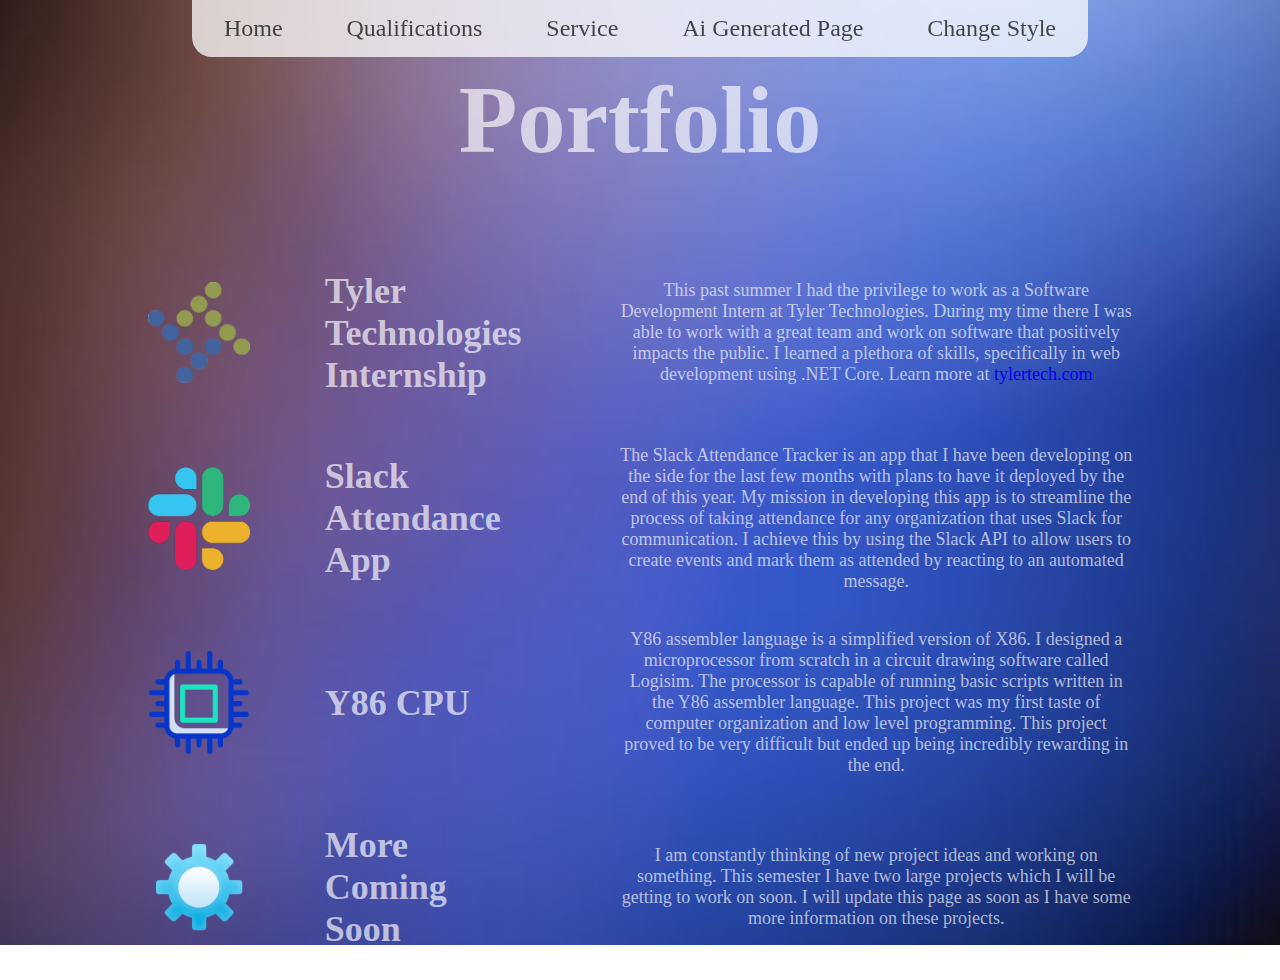
<file: portfolio.html>
<!DOCTYPE html>
<html>
<link rel="stylesheet" href="https://cdnjs.cloudflare.com/ajax/libs/font-awesome/5.15.3/css/all.min.css">

<head>
    <link id="cssLink" rel="stylesheet" href="mystyle.css">
</head>

<nav class="navbar">
    <ul>
        <li><a href="index.html">Home</a></li>
        <li><a href="qualifications.html">Qualifications</a></li>
        <li><a href="service.html">Service</a></li>
        <li><a href="chatGPT.html">Ai Generated Page</a></li>
        <li>
            <a id="changeCSSButton" onclick="changeCSS()">Change Style</a>
            <script src="functions.js"></script>
        </li>
    </ul>
</nav>

<body>

    <div class="qualifications-title">
        <h1>Portfolio</h1>
    </div>
    <div class="portfolio-list">
        <div class="portfolio-item">
            <img src="pictures/TylerLogo.png" alt="Tyler Logo" class="portfolio-picture">
            <h2>Tyler Technologies Internship</h2>
            <p>This past summer I had the privilege to work as a Software Development Intern at Tyler Technologies.
                During my time there I was able to work with a great team and work on software that positively impacts the public.
                I learned a plethora of skills, specifically in web development using .NET Core.  
                Learn more at <a href="https://www.tylertech.com">tylertech.com</a>
            </p>
        </div>
        <div class="portfolio-item">
            <img src="pictures/slack.png" alt="Slack Logo" class="portfolio-picture">
            <h2>Slack Attendance App</h2>
            <p>The Slack Attendance Tracker is an app that I have been developing on the side for the last few months
                with plans to have it deployed by the end of this year. My mission in developing this app is to streamline
                the process of taking attendance for any organization that uses Slack for communication. I achieve this by
                using the Slack API to allow users to create events and mark them as attended by reacting to an automated message.
            </p>
        </div>
        <div class="portfolio-item">
            <img src="pictures/cpu.png" alt="Cpu Icon" class="portfolio-picture">
            <h2>Y86 CPU</h2>
            <p>
                Y86 assembler language is a simplified version of X86. I designed a microprocessor from 
                                scratch in a circuit drawing software called Logisim. The processor is capable of running basic
                                scripts written in the Y86 assembler language. This project was my first taste of computer organization
                                and low level programming. This project proved to be very difficult but ended up being incredibly rewarding 
                                in the end. 
                
            </p>
        </div>
        <div class="portfolio-item">
            <img src="pictures/cog.png" alt="Cog Icon" class="portfolio-picture">
            <h2>More Coming Soon</h2>
            <p>I am constantly thinking of new project ideas and working on something. This semester I have two large projects 
                which I will be getting to work on soon. I will update this page as soon as I have some more information on these projects.
            </p>
        </div>
    </div>

</body>


</html>
</file>
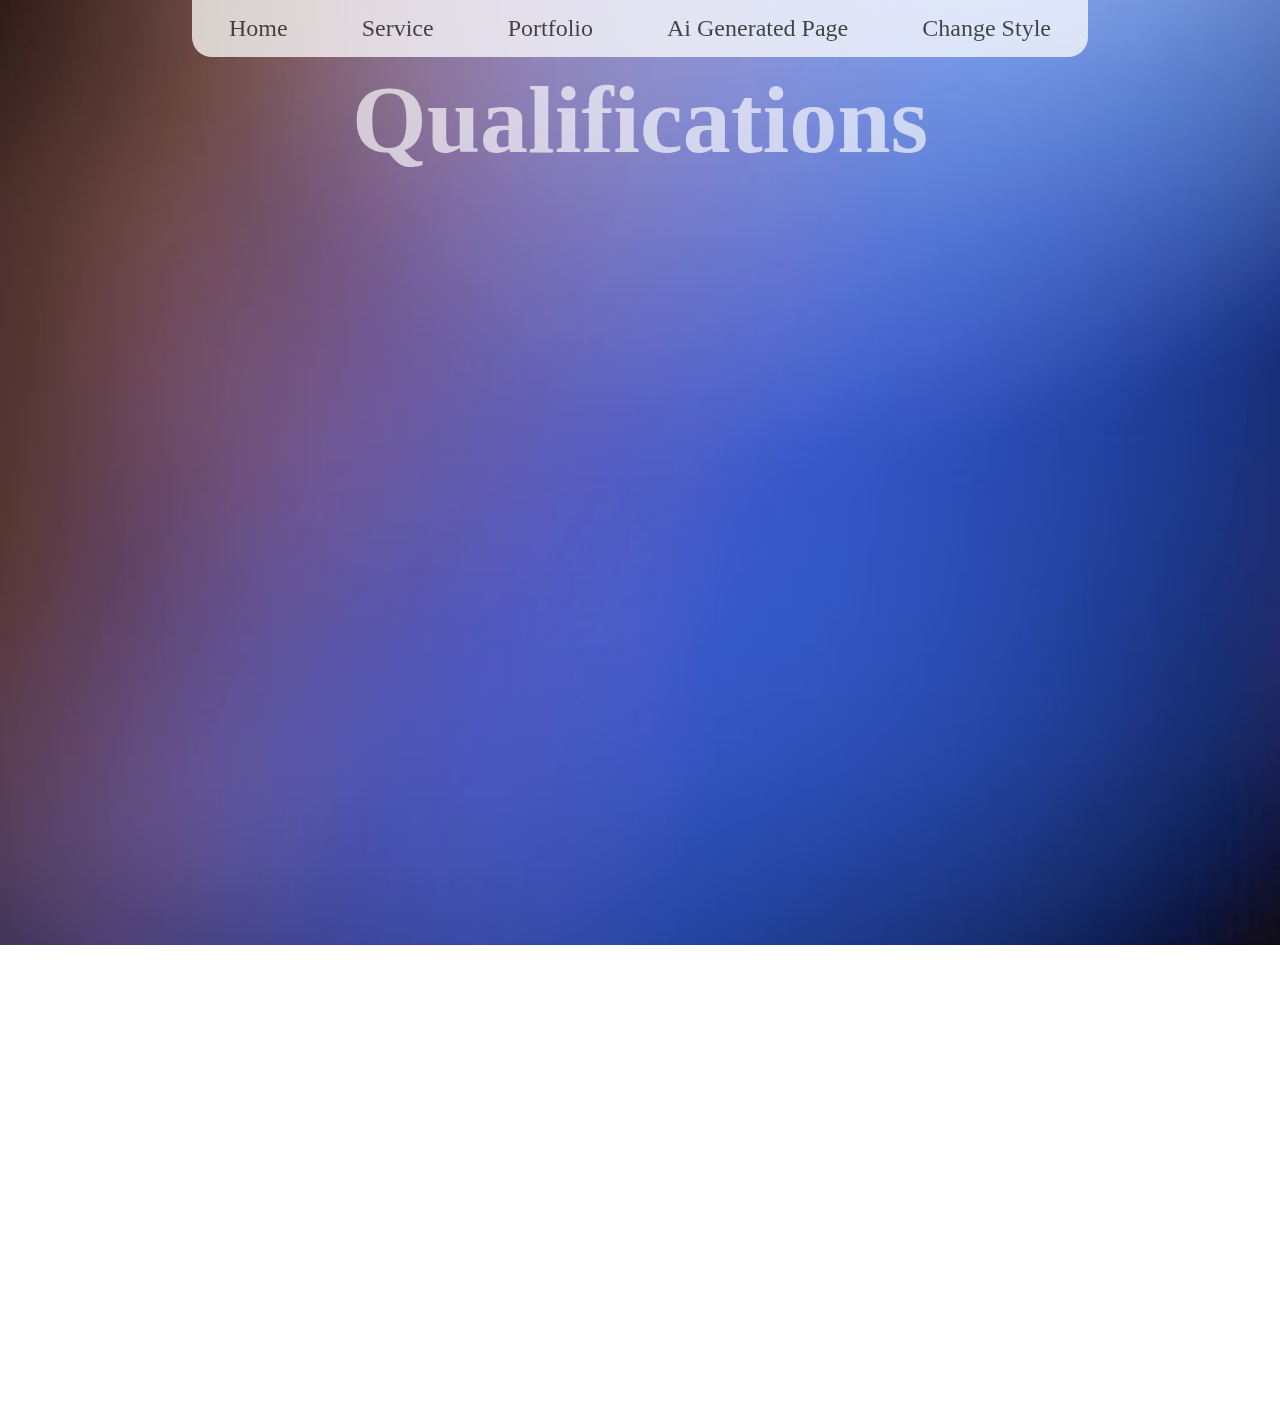
<file: qualifications.html>
<!DOCTYPE html>
<html>
<link rel="stylesheet" href="https://cdnjs.cloudflare.com/ajax/libs/font-awesome/5.15.3/css/all.min.css">

<head>
    <link id="cssLink" rel="stylesheet" href="mystyle.css">
</head>

<nav class="navbar">
    <ul>
        <li><a href="index.html">Home</a></li>
        <li><a href="service.html">Service</a></li>
        <li><a href="portfolio.html">Portfolio</a></li>
        <li><a href="chatGPT.html">Ai Generated Page</a></li>
        <li>
            <a id="changeCSSButton" onclick="changeCSS()">Change Style</a>
            <script src="functions.js"></script>
        </li>
    </ul>
</nav>

<body>

    <div class="qualifications-title">
        <h1>Qualifications</h1>
    </div>

    <div class="pdf-container">
        <iframe src="https://drive.google.com/file/d/19eUufO3-kNfsbhzr5G6ZKzk93kixTHRI/preview" frameborder="0" width="100%" height="650px"></iframe>
    </div>

    <div class="skill-section">
        <h2>Technical Skills</h2>
        <div class="skill-list">
            <ul>
                <li><b>Languages:</b></li>
                <li>C#</li>
                <li>C/C++</li>
                <li>Java</li>
                <li>HTML/CSS/JS</li>
                <li>SQL</li>
            </ul>
        </div>
        <div class="skill-list">
            <ul>
                <li><b>Tools:</b></li>
                <li>Git</li>
                <li>Jira</li>
                <li>Postman</li>
            </ul>
        </div>
        <div class="skill-list">
            <ul>
                <li><b>Frameworks:</b></li>
                <li>.NET Core</li>
                <li>NodeJS</li>
            </ul>
        </div>
    </div>
    <div class="interests-section">
        <h2>Areas of Interest</h2>
        <div class="interests-list">
        <p>My current interests in the industry are cloud computing and machine learning.
            Cloud computing continues to fascinate me due to it's rapid growth and it's incredible power in the field.
            Machine learning excites me due to it's explosion in the last year and its seemingly infinite capabilities.
            I am excited to learn more about these topics while I grow as a developer.
        </p>
        </div>
    </div>
</body>


</html>
</file>
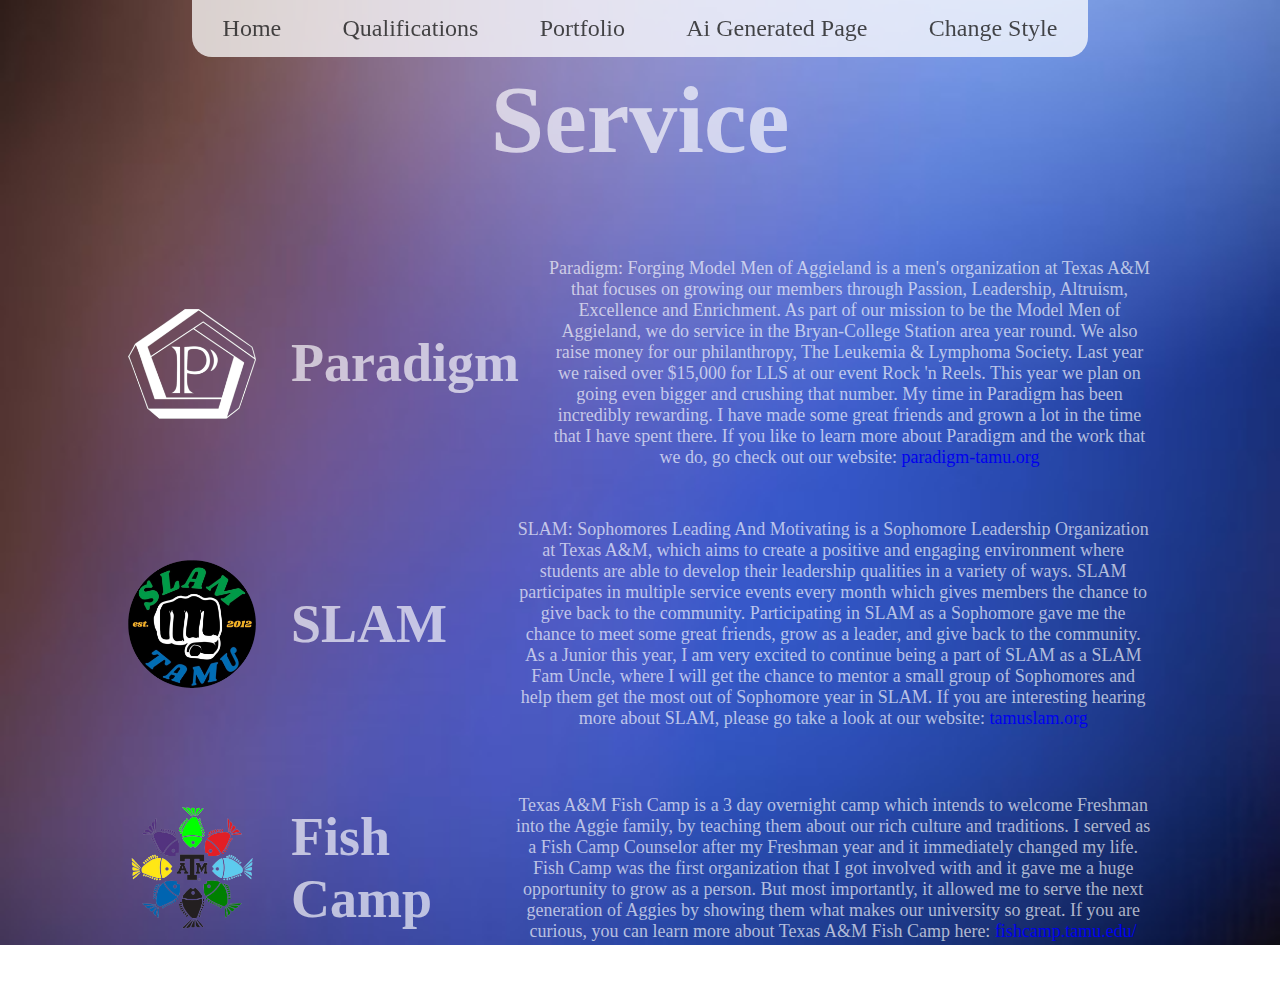
<file: service.html>
<!DOCTYPE html>
<html>
<link rel="stylesheet" href="https://cdnjs.cloudflare.com/ajax/libs/font-awesome/5.15.3/css/all.min.css">

<head>
    <link id="cssLink" rel="stylesheet" href="mystyle.css">
</head>

<nav class="navbar">
    <ul>
        <li><a href="index.html">Home</a></li>
        <li><a href="qualifications.html">Qualifications</a></li>
        <li><a href="portfolio.html">Portfolio</a></li>
        <li><a href="chatGPT.html">Ai Generated Page</a></li>
        <li>
            <a id="changeCSSButton" onclick="changeCSS()">Change Style</a>
            <script src="functions.js"></script>
        </li>
    </ul>
</nav>

<body>

    <div class="qualifications-title">
        <h1>Service</h1>
    </div>
    <div class="service-list">
        <div class="service-item">

            <img src="pictures/paradigm-logo.png" alt="Paradigm Logo" class="service-picture">

            <h2>Paradigm</h2>
            <p>Paradigm: Forging Model Men of Aggieland is a men's organization at Texas A&M that focuses
                on growing our members through Passion, Leadership, Altruism, Excellence and Enrichment.
                As part of our mission to be the Model Men of Aggieland, we do service in the Bryan-College Station area
                year round. We also raise money for our philanthropy, The Leukemia & Lymphoma Society. Last year we
                raised over $15,000 for LLS at our event Rock 'n Reels. This year we plan on going even bigger and
                crushing that number. My time in Paradigm has been incredibly rewarding. I have made some great friends
                and grown a lot in the time that I have spent there. If you like to learn more about Paradigm and the
                work that we do, go check out our website:
                <a href="https://www.paradigm-tamu.org">paradigm-tamu.org</a>

            </p>
        </div>
        <div class="service-item">
            <img src="pictures/SlamLogo.png" alt="Slam Logo" class="service-picture">
            <h2>SLAM</h2>
            <p>SLAM: Sophomores Leading And Motivating is a Sophomore Leadership Organization at Texas A&M, which aims
                to create a positive and engaging environment where students are able to develop their leadership
                qualities in a variety of ways. SLAM participates in multiple service events every month which gives
                members the chance to give back to the community. Participating in SLAM as a Sophomore gave me the
                chance to meet some great friends, grow as a leader, and give back to the community. As a Junior this
                year, I am very excited to continue being a part of SLAM as a SLAM Fam Uncle, where I will get the
                chance to mentor a small group of Sophomores and help them get the most out of Sophomore year in SLAM.
                If you are interesting hearing more about SLAM, please go take a look at our website: <a
                    href="https://www.tamuslam.org">tamuslam.org</a>
            </p>
        </div>
        <div class="service-item">
            <img src="pictures/FishCampLogo.png" alt="FishCamp Logo" class="service-picture">
            <h2>Fish Camp</h2>
            <p>Texas A&M Fish Camp is a 3 day overnight camp which intends to welcome Freshman into the
                Aggie family, by teaching them about our rich culture and traditions. I served as a Fish Camp Counselor
                after my Freshman year and it immediately changed my life. Fish Camp was the first organization that I
                got involved with and it gave me a huge opportunity to grow as a person. But most importantly, it
                allowed me to serve the next generation of Aggies by showing them what makes our university so great. If
                you are curious, you can learn more about Texas A&M Fish Camp here:
                <a href="https://fishcamp.tamu.edu/">fishcamp.tamu.edu/</a>
            </p>
        </div>
    </div>

</body>


</html>
</file>
<file: mystyle.css>
body {
    margin: 0px;
    padding: 0px;
    background-image: url('pictures/background.jpg');
    background-size: cover;
    background-repeat: no-repeat;
    background-attachment: fixed;
}


ul {
    list-style-type: none;
    padding: 0;
    margin: 0;
}

.navbar {
    background-color: rgba(255, 255, 255, 0.75);
    border-radius: 0 0 20px 20px;
    position: fixed;
    width: 70%;
    margin-left: 15%;
    margin-right: 15%;
    z-index: 1000;
    top: 0;
}

.navbar ul {
    display: flex;
    justify-content: space-around;
    padding: 0;

}

.navbar li {
    margin: 0;

}

.navbar a {
    display: block;
    color: #fff;
    text-align: center;
    padding: 15px 20px;
    text-decoration: none;
    transition: background-color 0.5s ease;
    font-size: 24px;
    color: rgba(26, 26, 26, 0.8);
}

.navbar a:hover {
    background-color: rgba(255, 255, 255, 0.4);
}

.top {
    display: flex;
    justify-content: space-between;
    align-items: center;
    margin: 45px;
    margin-left: 10%;
    margin-bottom: 20px;
}

.top h1 {
    margin-left: 45px;
    font-size: 84px;
    color: rgba(255, 255, 255, 0.659)
}

.contact-list {
    font-size: 16px;
    color: rgba(255, 255, 255, 0.4);
    list-style: none;
    padding: 15px;
    vertical-align: middle;
    margin-right: 75px;
    line-height: 4px;
}

.linkedin-icon {
    height: 20px;
    width: 20px;
    margin-right: 5px;
}

.contact-item {
    display: flex;
    align-items: center;
}

.contact-list a {
    color: rgba(255, 255, 255, 0.4);
    text-decoration: none;
    font-size: 16px;
}

.contact-list a:hover {
    color: blue;
    text-decoration: underline;
}

.about-me-section {
    justify-content: space-around;
    margin: 45px;
    margin-top: 0px;
    margin-bottom: 0px;
    padding: 20px;
    border-radius: 20px;
    text-align: center;
    font-size: 18px;
    color: rgba(255, 255, 255, 0.659)
}

.about-me-content {
    display: flex;
    align-items: center;
    margin: 45px;
    margin-top: 0px;
    margin-bottom: 0px;

}

.profile-image {
    width: 175px;
    height: 200px;
    margin-right: 20px;
    border-radius: 2%;
    float: right;
}

.projects-section {
    justify-content: space-around;
    margin: 45px;
    margin-top: 20px;
    padding: 20px;
    text-align: center;
}

.projects-section h1 {
    font-size: 36px;
    color: rgba(255, 255, 255, 0.659)
}

.projects-content {
    display: flex;
    justify-content: space-evenly;
}

.project-info {
    color: rgba(255, 255, 255, 0.659);
    display: flex;
    flex-direction: column;
    align-items: center;
    background-color: rgba(255, 255, 255, 0.1);
    padding: 20px;
    border-radius: 20px;
    margin: 20px;
    width: 200px;

}

.project-icon {
    width: 50px;
    height: 50px;
    border-radius: 5px;
    float: right;
}


.qualifications-title {
    text-align: center;
    font-size: 48px;
    color: rgba(255, 255, 255, 0.659);
    margin-bottom: 0px;
}

.pdf-container {
    margin: 150px;
    margin-top: 0px;
    margin-bottom: 10px;
    display: flex;
    align-items: center;
}

.skill-section {
    margin: 10%;
    margin-bottom: 0px;
    margin-top: 0px;
    display: flex;
    align-items: top;
}

.skill-section h2 {
    color: rgba(255, 255, 255, 0.659);
    font-size: 54px;
    display: flex;
    margin-right: 20%;
}

.skill-list {
    text-align: center;
    margin: 5%;
    font-size: 20px;
    color: rgba(255, 255, 255, 0.659);
}

.interests-section {
    margin: 10%;
    margin-bottom: 0px;
    margin-top: 0px;
    display: flex;
    align-items: center;
}

.interests-section h2 {
    color: rgba(255, 255, 255, 0.659);
    font-size: 54px;
    display: flex;
    margin-right: 20%;
}

.interests-list {
    text-align: center;
    margin: 5%;
    font-size: 20px;
    color: rgba(255, 255, 255, 0.659);
}


.service-item {
    display: flex;
    justify-content: space-around;
    margin-top: 15px;
    margin-bottom: 15px;
    align-items: center;

}

.service-item p {
    margin-left: 5%;
    margin-right: 10%;
    color: rgba(255, 255, 255, 0.659);
    font-size: 18px;
    width: 60%;
    text-align: center;
}

.service-item h2 {
    color: rgba(255, 255, 255, 0.659);
    font-size: 54px;
    margin-left: 35px;
    width: 15%
}

.service-picture {
    margin-left: 10%;
    height: 10%;
    width: 10%;
}

.image-link {
    text-decoration: none;
    display: inline-block;
    position: relative;
    height: fit-content;
    width: fit-content;
}

.image-link::after {
    content: "";
    position: absolute;
    top: 0;
    left: 0;
    right: 0;
    bottom: 0;
    background-color: rgba(255, 255, 255, 0);
    z-index: -1;
    opacity: 0;
    transition: opacity 0.3s ease;
}

.image-link:hover::after {
    background-color: rgba(255, 255, 255, 0.3);
    opacity: 1;
}



.portfolio-item {
    display: flex;
    justify-content: space-around;
    margin-top: 0px;
    margin-bottom: 0px;
    align-items: center;

}

.portfolio-item p {
    margin-left: 5%;
    margin-right: 10%;
    color: rgba(255, 255, 255, 0.659);
    font-size: 18px;
    width: 40%;
    text-align: center;
}

.portfolio-item h2 {
    color: rgba(255, 255, 255, 0.659);
    font-size: 36px;
    margin-left: 35px;
    width: 15%
}

.portfolio-picture {
    margin-left: 10%;
    height: 8%;
    width: 8%;
}

a {
    text-decoration: none;
}
</file>
